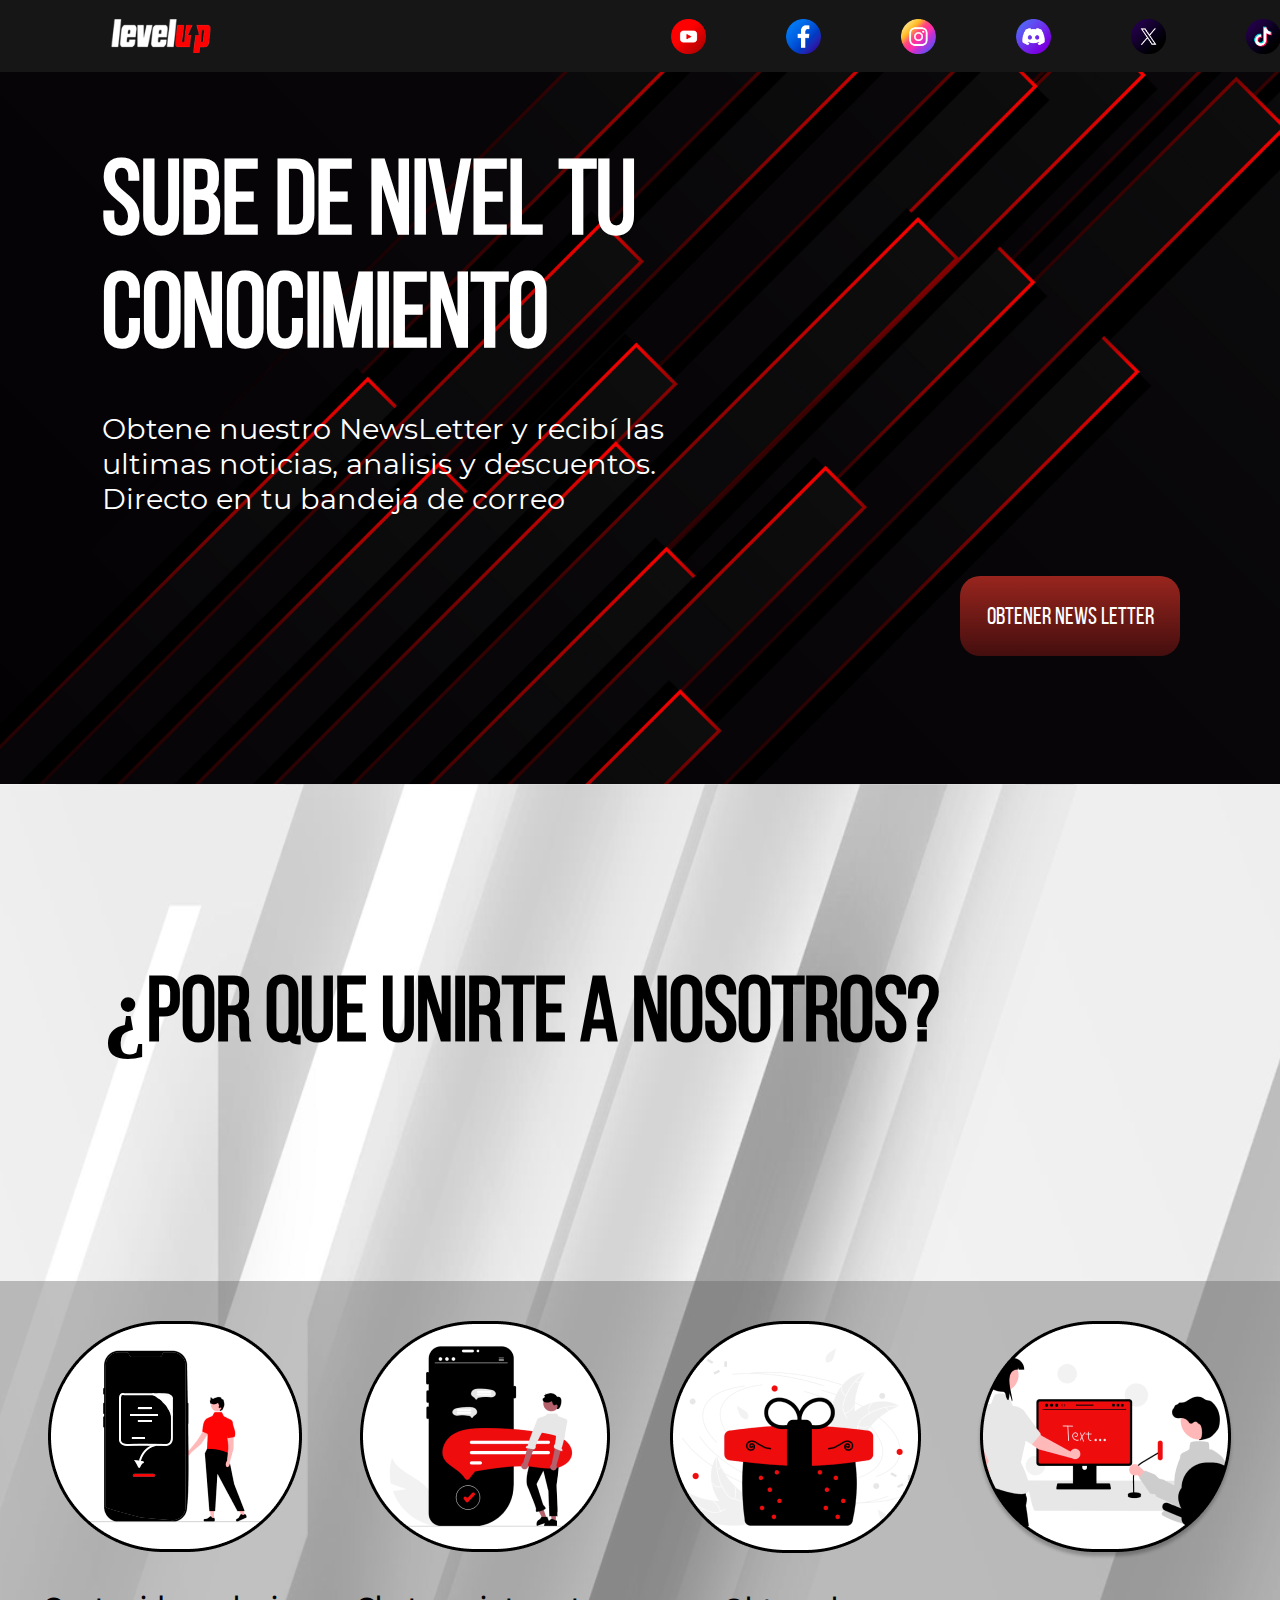
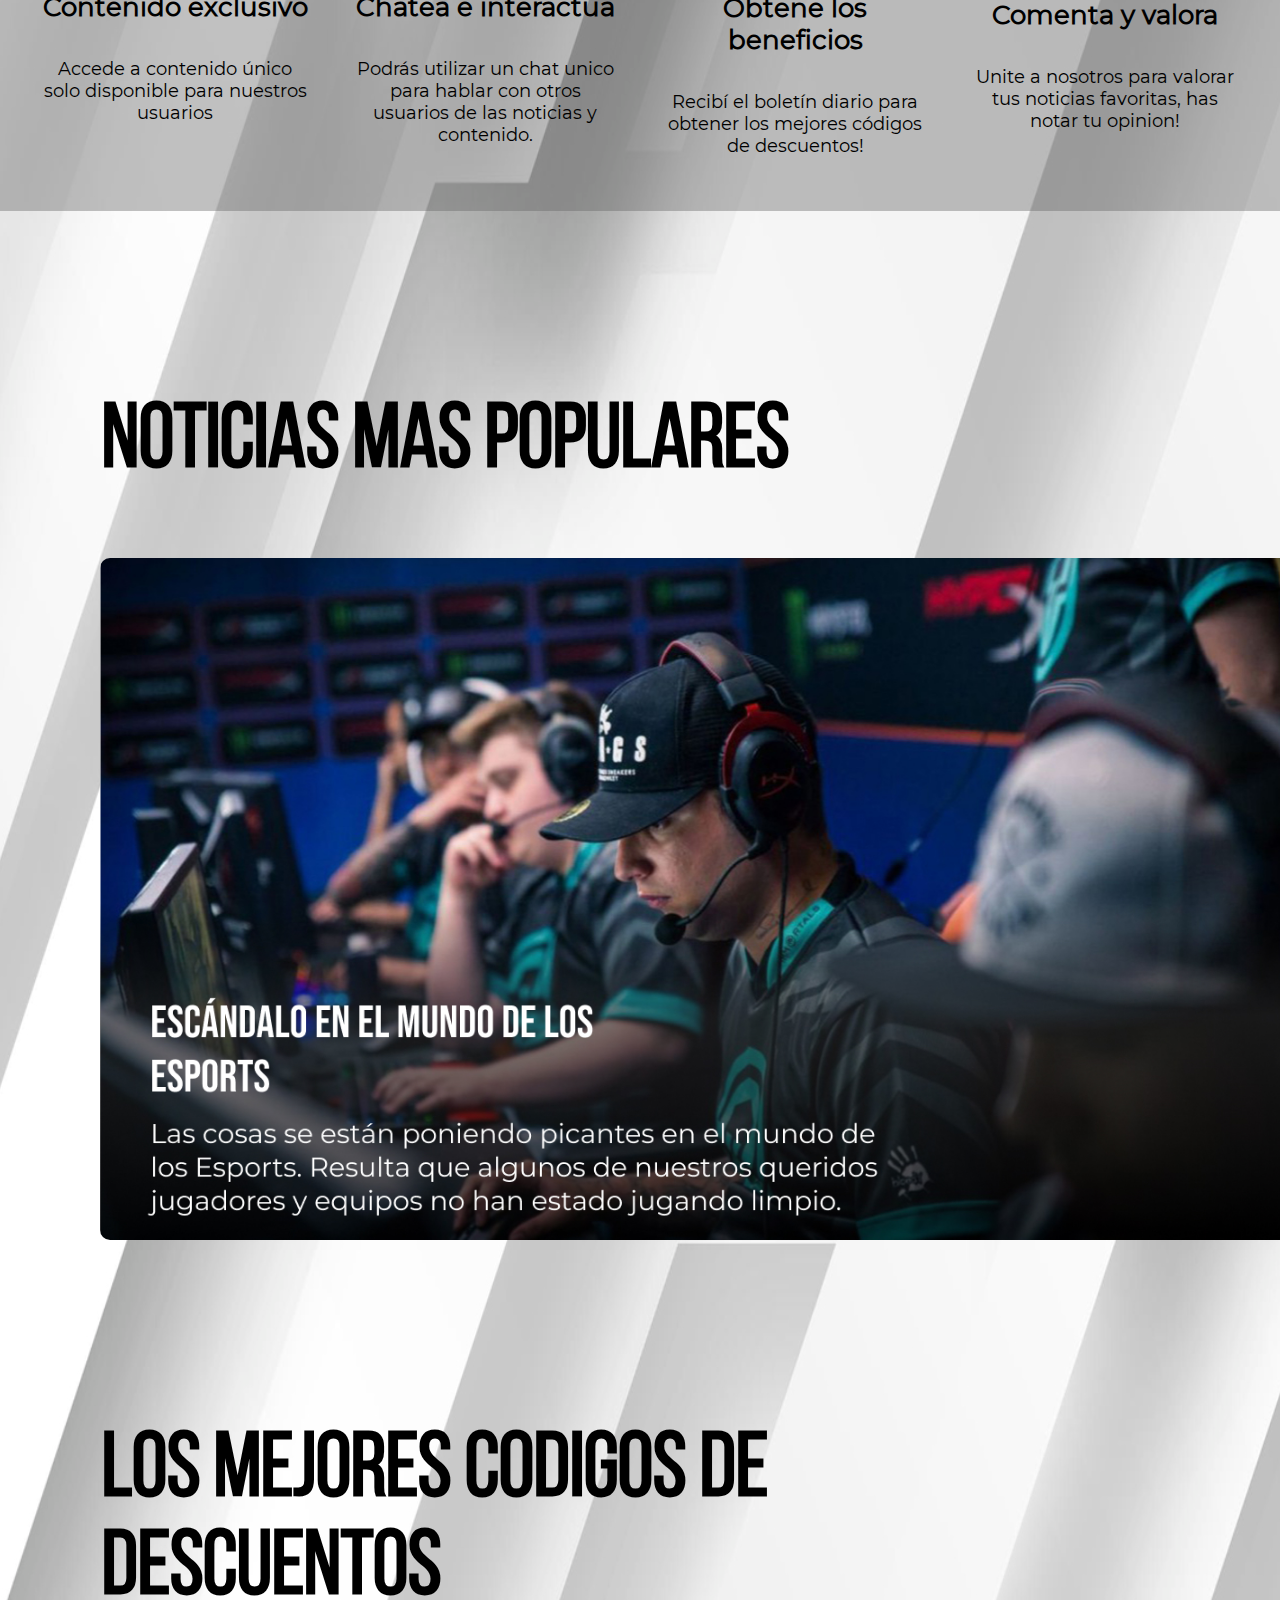
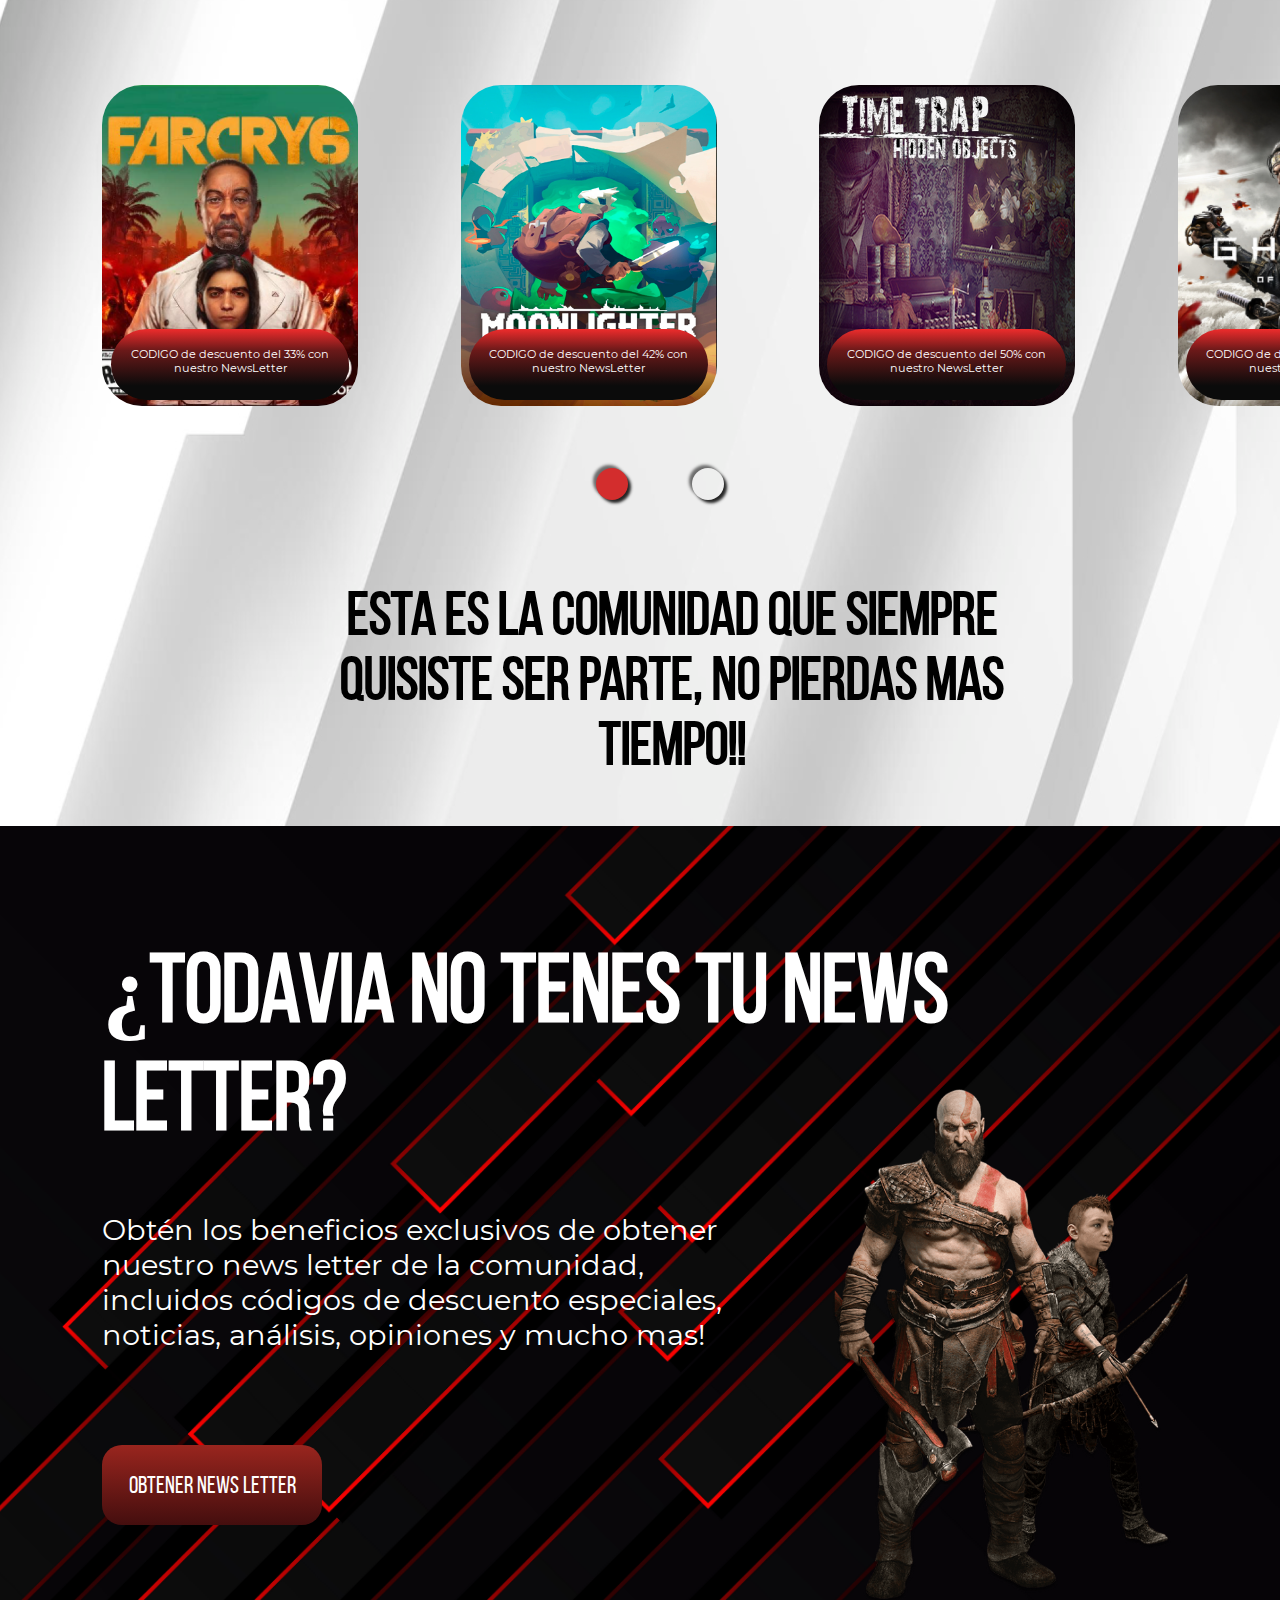
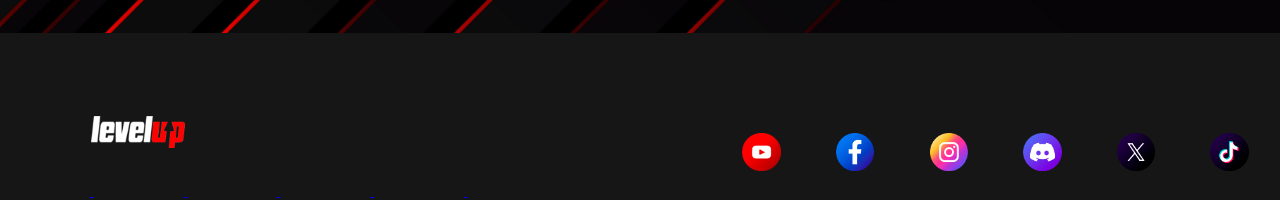
<file: Landing/index.html>
<!DOCTYPE html>
<html lang="en">
<head>
    <meta charset="UTF-8">
    <meta name="viewport" content="width=device-width, initial-scale=1.0">
    <link rel="stylesheet" href="estilo.css">
    <title>Level up</title>
    <meta name="viewport" content="width=device-width, initial-scale=1.0">
</head>
<body>
<nav class="form oculto" id="formulario">
    <img class="quitform" src="imagenes/quit.png" alt="quit" id="quit">
    <div class="ocultarform" id="ocultarform">
    <h2 style="font-family: BebasNeue;">Recibi tu news letter</h2>
    <p>Completa tus datos y disfruta de contenido exclusivo, mayor interactividad con el mismo y beneficios en tiendas para tus juegos favoritos.</p>
    <img id="image" src="imagenes/kindpng_18820 1.png" alt="">
<form>
    <label class="Name" for="Nombre">Nombre</label>
    <input class="text" type="text" id="nombre" placeholder="Ingresa un nombre" required>  
    <br></br>
    <label class="Mail" for="Mail">E-mail</label>
    <br></br>
    <input class="email" type="email" name="" id="mail" placeholder="Ingresa un E-mail" required>
    <br></br>
    <input class="boton" id="input_sumbit" type="submit" value="Obtener News letter" style="font-family: BebasNeue;">
    </div>
<div class="feedback oculto" id="feedback">
    <h2 style="font-family: BebasNeue;"><span id="nombre_placeholder">Nombre</span> ya Tenes tu newsletter</h2>
    <p>Gracias por dejar tus datos ¡Ahora vas a poder disfrutar de todos nuestros beneficios! Te llegara un mail a <span id="mail_placeholder">Email</span> con toda la información disponible para vos</p>
</div>
<div class="imgfeedMobile"></div>
</form>
</nav>

   <div class="navbar">
<a href="https://www.levelup.com/">
    <img src="imagenes/image 2.png" alt="LevelUp" class="logo">
</a>
<a href="https://www.youtube.com/user/levelupcom">
    <img src="imagenes/youtube.png" alt="youtube" class="y">
</a>
<a href="https://www.facebook.com/LevelUPcom/"> 
    <img src="imagenes/facebook.png" alt="facebook" class="f">
</a>   
<a href="https://www.instagram.com/levelupcom/">
    <img src="imagenes/instagram.png" alt="instagram" class="i">
</a>   
<a href="https://discord.com/invite/bJcyjh8">
    <img src="imagenes/discord.png" alt="discord" class="d"> 
</a>   
<a href="https://twitter.com/LevelUpCom"> 
    <img src="imagenes/twitter.png" alt="twitter" class="t">
    </a>   
    <a href="https://www.tiktok.com/@levelupcom">
    <img src="imagenes/tiktok.png" alt="tiktok" class="tik">
</a>
   </div>
   <div class="header">
   <header>
    <h1 style="font-family: BebasNeue;" class="titulo">
        Sube de nivel tu conocimiento
    </h1>
    <p class="subtitulo">
        Obtene nuestro NewsLetter y recibí las ultimas noticias, analisis y descuentos. Directo en tu bandeja de correo
    </p>
<button class="custom-buttom" id="boton" style="font-family: BebasNeue ;">Obtener News letter</button>
    </header></div> 
    <div class="espacio">
    <section class="secciones">
       <h2 class="tituloseccion" style="font-family: BebasNeue;">¿Por que unirte a nosotros?</h2>
       <div class="background-contenedor">
       <article class="contenedor">
        <div class="tarjetas">
         <img src="imagenes/1.png" alt="imagen1">
        <h4>Contenido exclusivo</h4>
        <p>Accede a contenido único solo disponible para nuestros usuarios</p>
        </div>
        <div class="tarjetas">
        <img src="imagenes/2.png" alt="imagen2">
        <h4>Chatea e interactua</h4>
        <p>Podrás utilizar un chat unico para hablar con otros usuarios de las noticias y contenido.</p>
        </div>
        <div class="tarjetas">
        <img src="imagenes/3.png" alt="imagen3">
        <h4>Obtene los beneficios </h4>
        <p>Recibí el boletín diario para obtener los mejores códigos de descuentos!</p>
     </div>
     <div class="tarjetas"> 
    <img src="imagenes/4.png" alt="imagen4">
    <h4>Comenta y valora</h4>
    <p>Unite a nosotros para valorar tus noticias favoritas, has notar tu opinion!</p>
    </div>
 </article>
</div>

<h2 class="tituloseccion" style="font-family: BebasNeue;">Noticias mas populares</h2>       
<article class="contenedor-tarjetas2">
        <div class="targetas2">
        <img src="imagenes/1000450-tales-of-kenzera-zau-le-nouveau-jeu-inde-signe-ea-devoile-une-bande-annonce-aux-game-awards.jpg" alt="esports">
        </div>    
        <div class="targetas-chicas">
            <img class="tarjetachica" src="imagenes/Manor-Lords-Key-Art-27b6993e8d9c71387293-1900x1080.jpg" alt="manorlord">
            <img class="tarjetachica" src="imagenes/273098-god-of-war-ps2-orig-1-article_m-1.jpg" alt="godofwar">
        </div>
        <div class="espacio-"></div>
        <div class="targetas-chicas">
            <img class="tarjetachica" src="imagenes/ROMPE-IBAI-LLANOS-RECORD-DE-STREAMING-EN-TWITCH.jpg" alt="ibai">
            <img class="tarjetachica" src="imagenes/Tales-of-Kenzera-Zau-Voice-Actors-Revealed.jpg" alt="indie">
        </div>
        <div class="targetas2">
            <img src="imagenes/thumb-1920-1113834.jpg" alt="xbox" class="xbox">
        </div>
</article>
<h2 class="tituloseccion" style="font-family: BebasNeue;">Los mejores codigos de descuentos</h2>
       <article class="contenedortarjetas">
        <div class="tarjetas3">
            <div style="font-family: Montserrat;" class="contenedor-in"><p>CODIGO de descuento del 33% con nuestro NewsLetter</p> </div>
            <img src="imagenes/Rectangle 21.png" alt="">
        </div>
        <div class="tarjetas3">
            <div style="font-family: Montserrat;" class="contenedor-in"><p>CODIGO de descuento del 42% con nuestro NewsLetter</p> </div>            
<img src="imagenes/Rectangle 22.png" alt="">
        </div>
        <div class="tarjetas3">
            <div style="font-family: Montserrat;" class="contenedor-in"><p>CODIGO de descuento del 50% con nuestro NewsLetter</p> </div>
<img src="imagenes/Rectangle 23.png" alt="">
        </div>
        <div class="tarjetas3">
            <div style="font-family: Montserrat;" class="contenedor-in"><p>CODIGO de descuento del 25% con nuestro NewsLetter</p> </div>
<img src="imagenes/Rectangle 24.png" alt="">
        </div>
        <div class="tarjetas3">
        <div style="font-family: Montserrat;" class="contenedor-in"><p>CODIGO de descuento del 70% con nuestro NewsLetter</p> </div>
<img src="imagenes/Rectangle 25.png" alt="">
        </div>
       </article>
       <ul class="puntos">
        <li class="punto activo"></li>
        <li class="punto"></li>
       </ul>
       <h2 class="h2final" style="font-family: BebasNeue;">Esta es la comunidad que siempre quisiste ser parte, no pierdas mas tiempo!!</h2>
    </section>
<footer class="footer">
<h1 class="titulofooter" style="font-family: BebasNeue;">¿Todavia no Tenes tu news letter?</h1>
<p class="subtitulofooter">Obtén los beneficios exclusivos de obtener nuestro news letter de la comunidad, incluidos códigos de descuento especiales, noticias, análisis, opiniones y mucho mas!</p>
<button class="botonfooter" id="boton2" style="font-family: BebasNeue;">Obtener News letter</button>
<img class="footerimage" src="imagenes/kratos.png" alt="kratos">

<div class="espacios"></div>
<div class="footerbar">
    <img src="imagenes/image 2.png" alt="lvlup">
    <div class="redes">
    <a href="https://www.youtube.com/user/levelupcom">
        <img src="imagenes/youtube.png" alt="youtube" class="y">
    </a>
    <a href="https://www.facebook.com/LevelUPcom/">
    <img src="imagenes/facebook.png" alt="facebook" class="f">
    </a>
    <a href="https://www.instagram.com/levelupcom/">
    <img src="imagenes/instagram.png" alt="instagram" class="i">
    </a>
    <a href="https://discord.com/invite/bJcyjh8">
    <img src="imagenes/discord.png" alt="discord" class="d"> 
    </a>
    <a href="https://twitter.com/LevelUpCom">
    <img src="imagenes/twitter.png" alt="twitter" class="t">
    </a>
    <a href="https://www.tiktok.com/@levelupcom">
    <img src="imagenes/tiktok.png" alt="tiktok" class="tik">
    </a>
</div>
</div>
</footer>
    
</body>
<script src="carrusel.js"></script>
<script src="form.js"></script>
</html>
</file>
<file: Landing/estilo.css>
body {
    font-family: 'Montserrat';
margin: 0%;
padding: 0%;
}
@font-face {
    font-family: 'BebasNeue';
    src: url('./fuentes/BebasNeue-Regular.ttf')format('.ttf');
}
@font-face {
    font-family: 'BebasNeue';
    src: url('fuentes/BebasNeue.woff2') format('woff2'),
         url('fuentes/BebasNeue.woff2') format('woff');
}
@font-face {
    font-family: 'Montserrat';
    src: url('fuentes/Montserrat-Regular.woff2') format('woff2'),
         url('fuentes/Montserrat-Regular.woff') format('woff');
}
@font-face {
    font-family: 'Montserrat-Bold';
    src: url('fuentes/Montserrat-Bold.woff2') format('woff2'),
         url('fuentes/Montserrat-Bold.woff') format('woff');
}
@font-face {
    font-family: 'lato-regular';
    src: url('fuentes/lato-regular.woff')format('.woff');
}
@font-face {
    font-family: 'lato-bold' ;
    src: url('fuentes/lato-bold.woff')format('.woff');
}
.navbar {
    width: 100%;
    height: 7%;
    background-color: rgba(22, 22, 23, 1);
    position: fixed;
    top: 0;
    z-index: 9999;
    display: flex;
    align-items: center;
    justify-content: space-between;
    padding: 0 1rem; 
}

.navbar a {
    display: flex;
    align-items:center;
    justify-content: center;
    margin: 0 10px; 
    width: fit-content;
    height: fit-content;
}

.navbar img:hover {
    transform: scale(1.2);
    transition: transform 0.3s;
}

.navbar .y,
.navbar .f,
.navbar .t,
.navbar .tik,
.navbar .d,
.navbar .i {
   
    padding-inline: 10px;
    height: 50px;
}
.navbar img {
    max-width: 100%;
    height: auto;
    
}


.navbar .y {
    margin-left: auto;
    margin-left: 600px;
    
}

.logo {
    height: 30px;
    width: auto;
    margin-left: 0;
}


.header {
    background-image: url("imagenes/FONDO.png");
    background-size: cover;
    background-repeat: no-repeat;
    padding-top: 5%;
    padding-bottom: 5%;
}

.custom-buttom {
    background: linear-gradient(to bottom,#99251E, #440E0E);
    border: none;
    border-radius: 20px;
    color: white;
    padding: 10px 20px;
    font-size: 32px;
    cursor: pointer;
    transition: background-color 0.3s;
    height: 100px;
    width: 260px;
    margin-left: 75%;
    margin-top: -5%;
    margin-bottom: 5%;
}

.custom-buttom:hover{
    background: linear-gradient(to bottom, #440E0E,#99251E );
}

.custom-buttom:active{
    color: black;
    background: linear-gradient(to bottom, #2e0a0a,#440E0E );
}
.titulo {
    color: white;
    margin-top: 6%;
    margin-left: 8%;
    margin-right: 60%;
    font-size: 720%;

}

.subtitulo {
    
    color: white;
    margin-left: 8%;
    margin-right: 45%;
    margin-top: -2%;
    padding-bottom: 5%;
    font-size: 220%;
}

.secciones {
    overflow: hidden;
    background-image: url("imagenes/fondo2.jpg");
    background-size: cover;
    background-position: center;
    position: relative;
    z-index: 1;
}

.tituloseccion {
    font-family: BebasNeue;
    font-size: 90px;
    margin-left: 8%;
    padding-top: 100px;
    margin-right: 40%;
}

.tarjetas {
    padding-top: 40px;
    width: 400px;
    height: 500px;
    text-align: center;
}

.tarjetas:hover {
    transform: scale(1.1);
    transition: transform 0.3s;
}

.background-contenedor {
    background-color: rgba(179, 179, 179, 0.4);  }

.contenedor {
    margin-top: 220px;
    display: flex;
    flex-direction: row;
    align-items: center;
    justify-content: space-evenly;
}

.contenedor h4 {
    font-size: 32px;
}

.contenedor p {
    font-size: 18px;
}

.contenedor-tarjetas2 {
    display: flex;
    -webkit-overflow-scrolling: touch;
    animation: scroll 42s linear infinite;
    position: relative;
    width: 100%;
}
@keyframes scroll {
    0% { transform: translateX(0); }
    50% { transform: translateX(-120%); }
}
@keyframes scroll{

    50%{transform: translate(-120%);}
    100%{transform: translate(0);}
}
.targetas2 {
    flex: 0 0 auto;
    scroll-snap-align: start;
    padding-left: 100px;
    
}

.targetas2 img {
    max-width: 90%;
    height: 100%;
    border-radius: 10px;
}
.targetas-chicas {
    display: flex;
    flex-direction: column;
    justify-content: space-between;
}
.targetas-chicas img {
    height: 325px;
    width: 650px;
    border-radius: 10px;
margin-left: -15px;
}
.espacio- {
    padding: 3.5%;
}

.tarjetachica:hover, .targetas2:hover{
    filter: contrast(1.65);
    transition: 1.20s;  
}

.contenedortarjetas{
display: flex;
flex-direction: row;
transition: all .5s ease;
transform: translate(-0%);
}

.tarjetas3{
margin-left: 8%;
    
flex: 0 0 auto;
padding: 0%;
width: 20%;
height: 40%;
}
.contenedor-in {
    position: absolute;
    background: linear-gradient(to bottom,#EE2C2C, #6B1919 30%,#0b0b0b  80%);
    margin-top: 19%;
    margin-left: 0.65%;
    border-radius: 40px;
    width: 18.65%;
    height: 22%;
}
.contenedor-in p{
    padding: 5%;
    font-size: 105%;
    text-align: center;
    color: white;
    margin-top: 2.55%;
}

.tarjetas3 img{
width: 100%;
height: 100%;
border-radius: 40px;
}

.puntos{
margin-top: 2%;
display: flex;
flex-flow: row nowrap;
justify-content: center;
align-items: center;
}

.punto{
width: 2em;
height: 2em;
margin: 2em;
color: transparent;
border-radius: 50px;
box-shadow:  -3px -3px 3px #6c6c6c,
             3px 3px 3px #252525;
cursor: pointer;
}

.punto.activo{
    background-color: #d32d2d;
}
.h2final{
    font-size: 60px;
    text-align: center;
    margin-left: 25%;  
    margin-right: 25%;
}

.footer{
    background-image: url("imagenes/fondo3.jpg");
    background-size:cover ;
    background-repeat: no-repeat;
    background-position: center;
    position: relative;
    width: 100%;
    margin-top: -22px;
    padding-top: 5%;
    background-position: center;
}
.footerimage{
height: 62% ;
width: 28% ;
position: absolute fixed;
margin-left: 65%;
margin-top: -40%;
}
.espacios{
    padding: 1%;
}
.titulofooter{
color: white;
font-size: 98px;
margin-left: 8%;
margin-right: 40%;
}
.subtitulofooter{
color: white;
font-size: 36px;
margin-left: 8%;
margin-right: 42.15%;

}
.botonfooter{
    background: linear-gradient(to bottom,#99251E, #440E0E);
    border: none;
    border-radius: 20px;
    color: white;
    font-size: 32px;
    cursor: pointer;
    transition: background-color 0.3s;
    height: 100px;
    width: 260px;
    margin-left: 8%;
    margin-top: 5%;
    margin-bottom: 5%;
}
.botonfooter:hover{
    background: linear-gradient(to bottom, #440E0E,#99251E  );
}
.botonfooter:active{
color: black;
background: linear-gradient(to bottom, #440E0E,#440E0E  );
}

footer img {
height: 30%;
width: 15%;
    margin-top: -28%;
    margin-left: 5%;
}
.footerbar{
    background-color: rgba(22, 22, 23, 1);
height: 40%;
width: 100%;
}
.footerbar img{

    height: 30%;
    width: 20%;
        margin-top: 5%;
        margin-left: 0.8%;
    }
.redes img{
        height: 5%;
        width: 3%;
margin-left: 56%;
margin-right: -56%;
padding: 2%;
margin-top: -5%;
    }
.redes img:hover{
        transform: scale(1.2);
    transition: transform 0.3s; 
}


.form{
background: linear-gradient(white, white,  rgb(46, 46, 46) 123%);
position: fixed;
width: 65%;
height: 80%;
margin-left: 18%;
margin-top: 5%;
z-index: 100;
}
.oculto{
    display: none ;
}

.form h2{
    position: fixed;
    font-size: 74px;
    margin-left: 4%;
    margin-top: 5%;
}
.form p{
    position: fixed;
    font-size: 25px;
    margin-left: 4%;
    margin-right: 45%;
    margin-top: 10%;
}

.form img{
    position: absolute;
    margin-left: 95%;
    margin-top: 1%;
    cursor: pointer;
}
.ocultarform img{
    margin-top: 5%;
    margin-left: 40%;
    max-width: 90%;
    max-height: 65%;
    position: fixed;
}

input.text {
    
    width: 200px;
    height: 53px;
    border-color: #e0e0e0;
    border-radius: 8px;
    margin-top: 28%;
    margin-left: 6.20%;
}
input.email{
    width: 500px;
    height: 53px;
    border-color: #ffffff;
    border-radius: 8px;
    margin-left: 6.20%;
   
}

.Name{
    position: absolute;
    margin-left: 6.20%;
    margin-top: 25.4%;
}
.Mail{
    margin-left: 6.20%;
}
input.boton{
    background: linear-gradient(to bottom,#99251E, #440E0E);
    border: none;
    border-radius: 25px;
    color: white;
    font-size: 24px;
    cursor: pointer;
    padding: 1.5%;
    margin-top: 5%;
    margin-left: 6.20%;
    box-shadow: 3px 4px 0px rgba(0, 0, 0, 0.1);;
}

.feedback h2{
    margin-right: 35%;
}
.feedback p{
    padding-top: 5%;
    margin-right: 50%;
}

@media (max-width: 1366px) {
    .titulo {
        font-size: 650%; 
        margin-right: 20%;
    }
    .subtitulo {
        font-size: 180%; 
    }
    .custom-buttom {
        margin-right: 5%;
        width: 220px;
        height: 80px ;
        font-size: 24px;
    }
    .navbar .y {
        margin-left: 300px;
    }
    .navbar {
        height: 8%;
    }

.navbar .y,
.navbar .f,
.navbar .t,
.navbar .tik,
.navbar .d,
.navbar .i {
   
    padding-inline: 5px;
    height: 35px;
}
.logo {
    width: 270px;
    margin-left: 0;
}
    
    .navbar a {
        display: flex;
        align-items:center;
        justify-content: center;
        
        width: fit-content;
        height: fit-content;
    }
    .secciones h2{
        margin-right: 20%;
    }
    .tarjetas{
        
        height: 400px ;
        width: 270px ;
    }
    .tarjetas img{
        max-width: 100%;
        max-height: 100%;
    }
    .contenedor h4{
     font-size: 26px;
    }
    .contenedor p{
        font-size: 18px;
    }
    .contenedor-in p{
        font-size: 70%;

    }
    .background-contenedor {
        background-color: rgba(100, 100, 100, 0.4);
    padding-bottom: 7%;
    }
    .titulofooter{

        font-size: 600%;
        margin-right: 20%;
        }
        .subtitulofooter{
        font-size: 180%;

        
        }
        .botonfooter{
            margin-right: 5%;
            width: 220px;
            height: 80px ;
            font-size: 24px;
        }

        .form h2{
            font-size: 60px;
        }
        .form p{
            font-size: 18px;
        }
        input.text {
            width: 200px;
            height: 32px;
        }
        input.email{
            width: 400px;
            height: 32px;
        }
        input.boton{
            font-size: 22px;
            margin-top: 2%;
        }
.form img{
    margin-left: 94%;
}
.ocultarform img{
        margin-top:6%;
        margin-left: 40%;
        max-width: 90%;
        max-height: 60%;
        position: fixed;
    }
    .feedback h2{
        margin-right: 45%;
    }
    .feedback p{
        margin-top: 15%;
    }

}

@media (max-width: 430px){
    .body{
        padding: 0%;
        margin: 0%;

    }
    .logo {
        height: 100px;
        width: 300px;
        margin-left: -90px;
    }
    .navbar {
        height: 5%;
        width: fit-content;
    }
    
    
    .navbar .y,
    .navbar .f,
    .navbar .t,
    .navbar .tik,
    .navbar .d,
    .navbar .i {
       
        padding-inline: 10px;
        height: 20px;
    }
    .navbar img {
        max-width: 70%;
        
        
    }
    
    .navbar .y {
        margin-left: auto;
        margin-left: 0px;
    }
    
    .header {
        background-image: url("imagenes/fondomobile.jpg");
        padding-top: 5%;
        padding-bottom: 5%;
        width: fit-content;
    }
    
    .custom-buttom {
        border-radius: 80px;
        font-size: 22px;
        height: 60px;
        width: 200px;
        margin-left: 25%;
        margin-top: 50%;
        margin-bottom: 50%;
    }
    .titulo {
        margin-top: 45%;
        margin-left: 10%;
        margin-right: 20%;
        font-size: 320%;
    }
    .subtitulo {
        
        margin-left: 10%;
        margin-right: 2%;
        margin-top: -4%;
        padding-bottom: 0%;
        font-size: 110%;
    }

    .secciones {
        overflow:hidden;
    }
    .tituloseccion {
        text-align:start;
        font-size: 40px;
        margin-left: 10%;
        padding-top: 100px;
   margin-right: 0%;

       
    }
    
    .tarjetas {
        padding-top: 40px;
        width: 200px;
        height: 400px;
        text-align: center;
    }
    
    .background-contenedor {
        background-color: rgba(179, 179, 179, 0.4);            
}
    
    .contenedor {
        flex-wrap: wrap;
        margin-top: 100px;
        display: flex;
        flex-direction: row;
        align-items: center;
        justify-content: space-around;
    }
    
    .contenedor h4 {
        font-size: 20px;
        margin-left: 10%;
        margin-right: 10%;
    }
    
    .contenedor p {
        font-size: 12px;
    }

    .contenedor-tarjetas2 {
        display: flex;
        -webkit-overflow-scrolling: touch;
        animation: scroll 62s linear infinite;
        position: relative;
        width: auto;
        height: auto;
        
    }
    @keyframes scroll {
        0% { transform: translateX(0); }
        50% { transform: translateX(-700%); }
    }
    @keyframes scroll{
    
        50%{transform: translate(-700%);}
        100%{transform: translate(0);}
    }
    .targetas2 {
        flex: 0 0 auto;
        scroll-snap-align: start;
        padding-left: 2%;
       
    }
    
    .targetas2 img {
        width: 40%;
        height: 100%;
        border-radius: 10px;
        
    }
    .targetas-chicas {
        display: flex;
        flex-direction: row;
        justify-content:none;
        height: 325px;
        width: 650px;
        margin-right: 0%;
        padding: 0%;
    }
    .targetas-chicas img {
        height: 325px;
        width: 650px;
        border-radius: 10px;
        margin-left: -790px;
        margin-right: 800px;
    }
    .espacio- {
        margin-left: 490px;
    }
    .xbox {
        margin-left: -21.2%;
    }

    .contenedortarjetas{
        display: flex;
        flex-direction: row;
        transition: all .5s ease;
        transform: translate(-0%);
        }
        
        .tarjetas3{
        margin-left: 8%;
            
        flex: 0 0 auto;
        padding: 0%;
        width: 85%;
        height: 100%;
        }
        .contenedor-in {
            position: absolute;
            background: linear-gradient(to bottom,#EE2C2C, #6B1919 30%,#0b0b0b  80%);
            margin-top: 80%;
            margin-left: 2.5%;
            border-radius: 40px;
            width: 80%;
            height: 22%;
        }
        .contenedor-in p{
            padding: 5%;
            font-size: 105%;
            text-align: center;
            color: white;
            margin-top: 2.55%;
        }
        
        .tarjetas3 img{
        width: 100%;
        height: 100%;
        border-radius: 40px;
        }
        .h2final{
            font-size: 22px;
            text-align:start;
            margin-left: 10%;  
            padding-top: 2%;
            padding-bottom: 2%;
            
        }
        .footer{
            width: 100%;
            margin-top: -22px;
            padding-top: 5%;
        }
        .footerimage{
        height: 70% ;
        width: 60% ;
        margin-left: 22%;
        margin-top: -30%;
    padding-bottom: 5%;    
    }

        .titulofooter{
            padding-top: 5%;
        color: white;
        text-align: center;
        font-size: 200%;
        margin-left: 2%;
        margin-right: 2%;
        }
        .subtitulofooter{
        color: white;
        font-size: 100%;
        text-align: center;
        margin-left: 6%;
        margin-right: 6%;
        
        }
        .botonfooter{
            border-radius: 80px;
            font-size: 22px;
            height: 60px;
            width: 200px;
            margin-left: 25%;
            margin-top: 20%;
            margin-bottom: 50%;
        footer img {
height: 30%;
width: 15%;
    margin-top: -28%;
    margin-left: 5%;
}
.footerbar{
    background-color: rgba(22, 22, 23, 1);
height: 40%;
width: 100%;
}
.footerbar img{

    height: 30%;
    width: 20%;
        margin-top: 5%;
        margin-left: 0.8%;
    }
.redes img{
height: 5%;
width: 3%;
margin-left: 56%;
margin-right: -56%;
padding: 2%;
margin-top: -5%;
     }
    }
    footer img {
        height: 60%;
        width: 30%;
        margin-top: -28%;
        margin-left: 5%;
        }
        .footerbar{
            background-color: rgba(22, 22, 23, 1);
        height: 100%;
        width: 100%;
        padding-bottom: 5%;
        }
        .footerbar img{
        
        height: 60%;
        width: 60%;
        margin-top: 0%;
        margin-left: 20%;
            }
        .redes img{
        height: 6%;
        width: 6%;
        margin-left: 1%;
        margin-right: -5%;
        align-content: center;
       
        margin-top: -5%;
   }

   .redes a{
    margin-left: 8%;
   }

   .form{
    width: 90%;
    height: 80%;
    margin-left: 5%;
    margin-top: 25%;
    }
    
    .form h2{
        position: fixed;
        font-size: 42px;
        margin-left: 4%;
        margin-top: 8%;
        
    }
    .form p{
        position: fixed;
        font-size: 16px;
        margin-left: 4%;
        margin-right: 10%;
        margin-top: 28%;
    }
    
    .form img{
        position: absolute;
        height: 30px;
        width: 30px;
        margin-left: 91%;
        margin-top: 1%;
        cursor: pointer;
    }
    .ocultarform img{
        display: none;
        margin-top: 50%;
        margin-left: 25%;
        max-width: 90%;
        max-height: 65%;
        position: fixed;
    }
    
    input.text {
        
        width: 200px;
        height: 53px;
        border-color: #e0e0e0;
        border-radius: 8px;
        margin-top: 75%;
        margin-left: 6.20%;
    }
    input.email{
        width: 300px;
        height: 53px;
        border-color: #ffffff;
        border-radius: 8px;
        margin-left: 6.20%;
       
    }
    
    .Name{
        position: absolute;
        margin-left: 6.20%;
        margin-top: 65%;
    }
    .Mail{
        margin-left: 6.20%;
    }
    input.boton{
        border-radius: 25px;
        font-size: 19px;
        cursor: pointer;
        padding: 2%;
        height: 50px;
        width: 160px;
        margin-top: 50%;
        margin-left: 54%;
        
    }
    
    .feedback h2{
        margin-right: 5%;

    }
    .feedback p{
        padding-top: 5%;
        margin-right: 15%;
    }
    .imgfeedMobile{
        background-image: url('imagenes/kindpng_18820\ 1.png');
        background-repeat: no-repeat;
        background-size: cover;
        height: 55%;
        width: 85%;
        margin-top: 80%;
        margin-left: 10% ;
    }  
}
</file>
